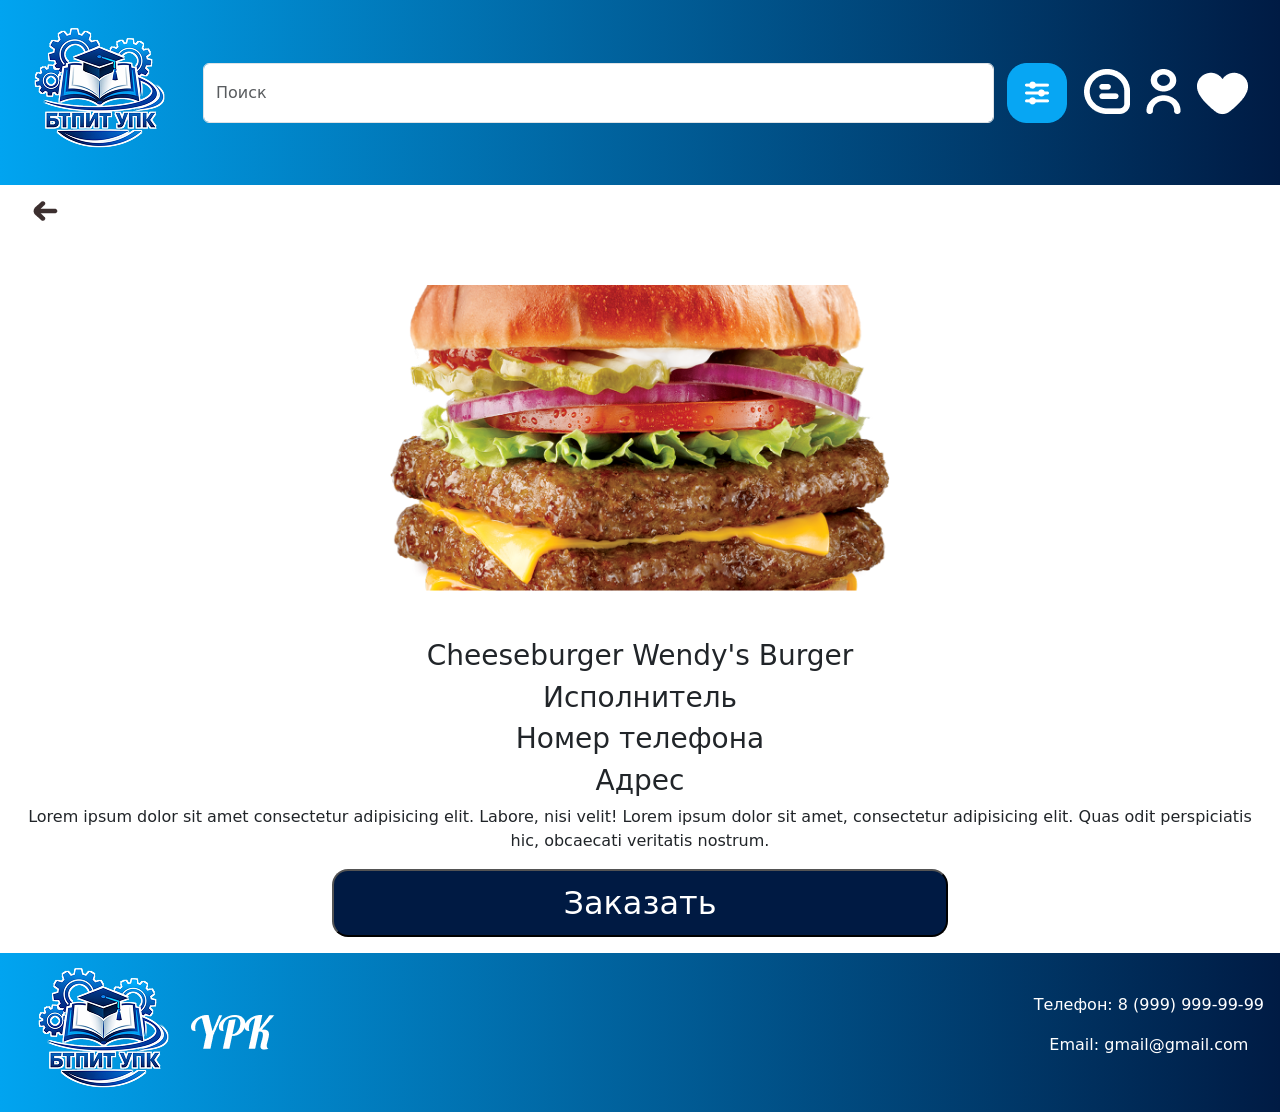
<file: info.html>
<!DOCTYPE html>
<html lang="ru">
<head>
    <meta charset="UTF-8">
    <meta name="viewport" content="width=device-width, initial-scale=1.0">
    <title>ГБПОУ ВО БТПИТ УПК</title>
    <link rel="stylesheet" href="css/style.css">
    <link rel="stylesheet" href="css/bootstrap.css">
</head>
<body>

    <!-- ======================= ШАПКА САЙТА ======================= -->
    <section class="myColorHeader">
        <nav class="navbar navbar-expand-lg d-flex justify-content-between align-items-center">
            <div class="container-fluid">
                <!-- Логотип -->
                <a class="navbar-brand" href="index.html">
                    <img src="img/logo.png" alt="Логотип" class="myImg">
                </a>

                <!-- Блок поиска и иконок -->
                <div class="mySearh d-flex align-items-center justify-content-around" style="flex-grow: 1;">
                    <!-- Поле поиска -->
                    <input class="form-control" type="search" placeholder="Поиск" aria-label="Поиск" style="height: 60px;">

                    <!-- Иконки и выпадающий список -->
                    <div class="d-flex justify-content-end align-items-center">
                        <!-- Выпадающий список -->
                        <div class="dropdown">
                            <button class="btn dropdown-toggle" type="button" id="dropdownMenuButton1" data-bs-toggle="dropdown" aria-expanded="false">
                                <img src="img/Group 2.png" alt="Иконка группы">
                            </button>
                            <ul class="dropdown-menu" aria-labelledby="dropdownMenuButton1">
                                <li><a class="dropdown-item" href="#">Action</a></li>
                                <li><a class="dropdown-item" href="#">Another action</a></li>
                                <li><a class="dropdown-item" href="#">Something else here</a></li>
                            </ul>
                        </div>

                        <!-- Основные иконки -->
                        <div class="myIcons">
                            <div class="d-flex me-3 myStyleTextLogo header-icons">
                                <div class="mx-1 text-center">
                                    <a href="#">
                                        <img src="img/comment.png" alt="Иконка комментария">
                                    </a>
                                </div>
                                <div class="mx-1 text-center">
                                    <a href="Login.html">
                                        <img src="img/user.png" alt="Иконка пользователя">
                                    </a>
                                </div>
                                <div class="mx-1 text-center">
                                    <a href="#">
                                        <img src="img/heart.png" alt="Иконка сердца">
                                    </a>
                                </div>
                            </div>
                        </div>
                    </div>
                </div>
            </div>
        </nav>
    </section>

    <!-- ======================= КАРТОЧКА ТОВАРА / ПОДРОБНЕЕ ======================= -->
    <section class="mx-4 myInfoCard catalog content">
        <div>
            <!-- Кнопка назад -->
            <a href="index.html">
                <img src="img/arrow-left.png" alt="Назад" class="my-2 myImgArrow">
            </a>

            <div class="mb-3">
                <div class="card-body text-center">
                    <div class="m-5">
                        <img src="img/Group 19.png" class="card-img-top w-50" alt="Изображение товара">
                    </div>
                    <h3>Cheeseburger Wendy's Burger</h3>
                    <h3>Исполнитель</h3>
                    <h3>Номер телефона</h3>
                    <h3>Адрес</h3>
                    <p>
                        Lorem ipsum dolor sit amet consectetur adipisicing elit. Labore, nisi velit!
                        Lorem ipsum dolor sit amet, consectetur adipisicing elit. Quas odit perspiciatis hic, obcaecati veritatis nostrum.
                    </p>
                    <a href="Rate_shop.html">
                        <button class="w-50 myButton rounded-4 myBlue text-white p-2">Заказать</button>
                    </a>
                </div>
            </div>
        </div>
    </section>

    <!-- ======================= ПОДВАЛ САЙТА ======================= -->
    <footer class="px-3">
        <section class="d-flex justify-content-between catalog">
            <div class="d-flex">
                <img src="img/logo.png" alt="Логотип">
                <div class="align-self-center">
                    <img src="img/YPK.png" alt="YPK">
                </div>
            </div>
            <div class="align-self-center text-center text-white">
                <p>Телефон: 8 (999) 999-99-99</p>
                <p>Email: gmail@gmail.com</p>
            </div>
        </section>
    </footer>

    <!-- ======================= НИЖНЯЯ НАВИГАЦИЯ (МОБИЛЬНАЯ ВЕРСИЯ) ======================= -->
    <div class="mobile-bottom-nav">
        <div class="nav-icon text-center">
            <a href="#">
                <img src="img/comment.png" alt="Комментарии">
                <div>
                    <span class="text-decoration-none text-white">Отзывы</span>
                </div>
            </a>
        </div>
        <div class="nav-icon text-center">
            <a href="Login.html">
                <img src="img/user.png" alt="Профиль">
                <div>
                    <span class="text-decoration-none text-white">Профиль</span>
                </div>
            </a>
        </div>
        <div class="nav-icon text-center">
            <a href="#">
                <img src="img/heart.png" alt="Избранное">
                <div>
                    <span class="text-decoration-none text-white">Избранное</span>
                </div>
            </a>
        </div>
    </div>

    <!-- Подключение скриптов Bootstrap -->
    <script src="bootstrap/bootstrap.bundle.js"></script>
    <!-- Обратите внимание: папка названа "boosstrap" (опечатка), если нужно, исправьте на "bootstrap" -->
</body>
</html>
</file>
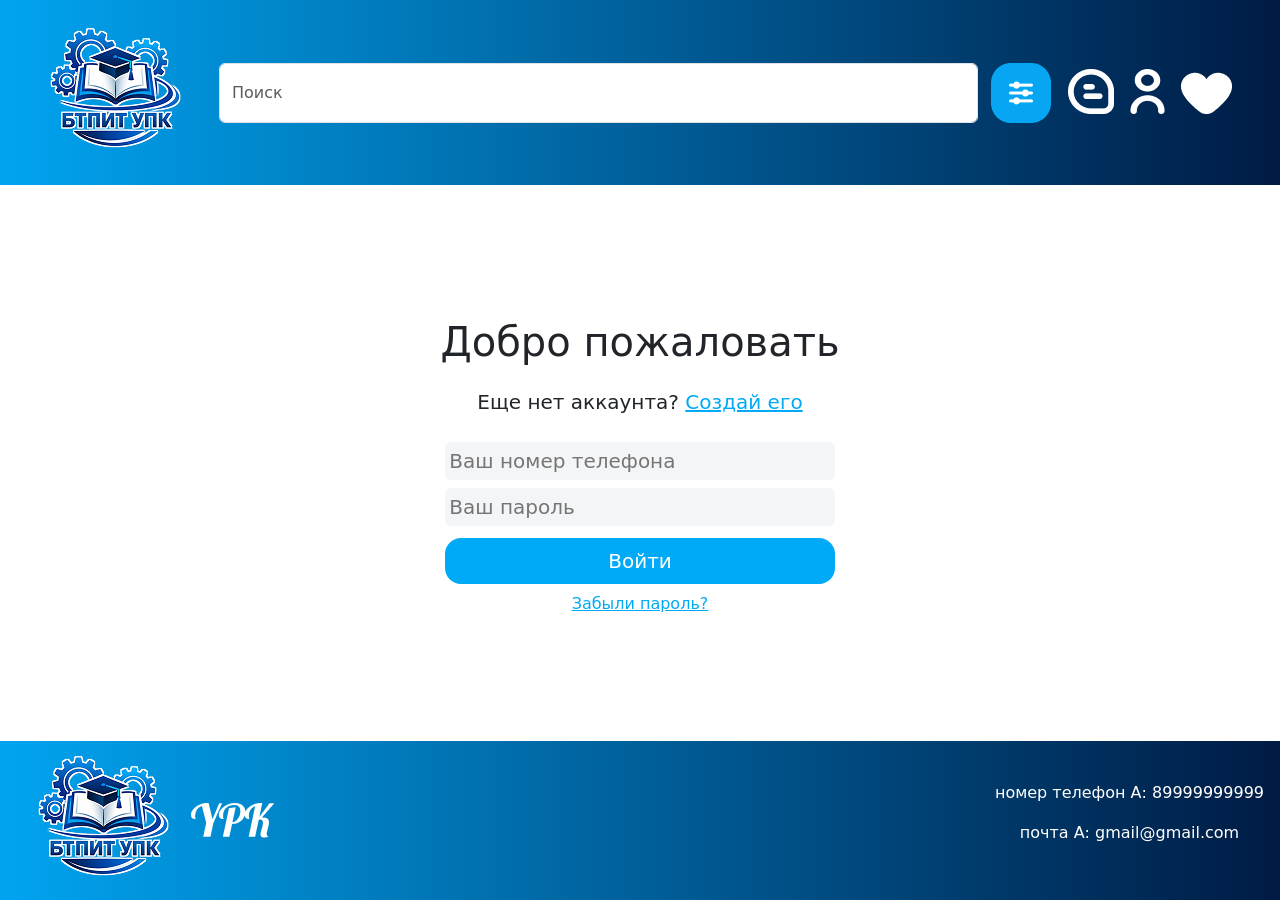
<file: Login.html>
<!DOCTYPE html>
<html lang="ru">
<head>
    <meta charset="UTF-8">
    <meta name="viewport" content="width=device-width, initial-scale=1.0">
    <title>ГБПОУ ВО БТПИТ УПК</title>
     <link rel="stylesheet" href="css/style.css">
    <link rel="stylesheet" href="css/bootstrap.css">
   
</head>
<body>
     <!-- шапка -->
  <section class="myColorHeader px-3">
    <nav class="navbar navbar-expand-lg d-flex justify-content-between align-items-center">
        <div class="container-fluid ">
            <!-- логотип упк -->
            <a class="navbar-brand " href="index.html">
                <img src="img/logo.png" alt="Логотип" class="myImg">
            </a>
            
            <!-- поиск -->
            <div class="mySearh d-flex align-items-center justify-content-around" style="flex-grow: 1;">
                <input class="form-control " type="search" placeholder="Поиск" aria-label="Поиск" style="height: 60px;">
                <div class="d-flex justify-content-end align-items-center">
                    <div class="">
                        <!-- выпадающий список -->
                        <div class="dropdown">
                            <button class="btn dropdown-toggle" type="button" id="dropdownMenuButton1" data-bs-toggle="dropdown" aria-expanded="false">
                                <img src="img/Group 2.png" alt="Иконка группы">
                            </button>
                            <ul class="dropdown-menu" aria-labelledby="dropdownMenuButton1">
                                <li><a class="dropdown-item" href="#">Action</a></li>
                                <li><a class="dropdown-item" href="#">Another action</a></li>
                                <li><a class="dropdown-item" href="#">Something else here</a></li>
                            </ul>
                        </div>
                    </div>
                    <!-- иконки-->
                     <div class="myIcons">
                    <div class="d-flex me-3 myStyleTextLogo header-icons ">
                        <div class="mx-1 text-center">
                            <a href="#">
                                <img src="img/comment.png" alt="Иконка комментария">
                            </a>
                        </div>
                        <div class="mx-1 text-center">
                            <a href="Login.html">
                                <img src="img/user.png" alt="Иконка пользователя">
                            </a>
                        </div>
                        <div class="mx-1 text-center">
                            <a href="#">
                                <img src="img/heart.png" alt="Иконка сердца">
                            </a>
                        </div>
                    </div></div>
                </div>
            </div>
        </div>
    </nav>
</section>
    

  <!-- форма авторизации -->
   <section class="d-flex justify-content-center registration content">
    <div class="text-center my-5 ">
    <h1 class="my-2">Добро пожаловать</h1>
    <h5 class="my-4">Еще нет аккаунта? <a href="Register.html" class="myA">Создай его</a></h5>
    <input type="tel" placeholder="Ваш номер телефона" pattern="\+7\s?\(?[0-9]{3}\)?\s?[0-9]{3}-?[0-9]{2}-?[0-9]{2}"
    class="w-75 border-0 myGrey rounded my-1 p-1 mySize20" required >
    <input type="password" placeholder="Ваш пароль" class="w-75 border-0 myGrey  rounded my-1 p-1 mySize20">
    <div>
        <button href="" class=" w-75 rounded-4 mySize20 myLightBlue text-white p-2 border-0 m-2">Войти</button>
    </div>
    <a href="NumberLogin.html" class="myA">Забыли пароль?</a>
   </section>
</div>

<!-- подвал -->
    <footer class="px-3">
        <section class="d-flex justify-content-between catalog ">
            <div class="d-flex">
                <img src="img/logo.png" alt="" >
                <div class="align-self-center">
                    <img src="img/YPK.png" alt="">  
                </div>
            </div>
            <div class="align-self-center text-center text-white">
                <p>номер телефон А: 89999999999</p>
                <p>почта А: gmail@gmail.com</p>
            </div>
        </section>
    </footer>

<!-- ========= НИЖНЯЯ НАВИГАЦИЯ ДЛЯ МОБИЛЬНЫХ ========= -->
    <!-- Этот блок будет виден только на телефонах и находится внизу -->
    <div class="mobile-bottom-nav ">
        <div class="nav-icon text-center">
            <a href="#">
                <img src="img/comment.png" alt="Комментарии">
                <div>
                    <span class="text-decoration-none text-white">Отзывы</span>
                </div>
                
            </a>
        </div>
        <div class="nav-icon text-center">
            <a href="Login.html">
                <img src="img/user.png" alt="Профиль">
                <div>
                    <span class="text-decoration-none text-white">Профиль</span>
                </div>
                
            </a>
        </div>
        <div class="nav-icon text-center">
            <a href="#">
                <img src="img/heart.png" alt="Избранное">
                <div>
                    <span class="text-decoration-none text-white">Избранное</span>
                </div>
                
            </a>
        </div>
    </div>
    <!-- ================================================== -->

    <script src="bootstrap/bootstrap.bundle.js"></script>
</body>
</html>
</file>
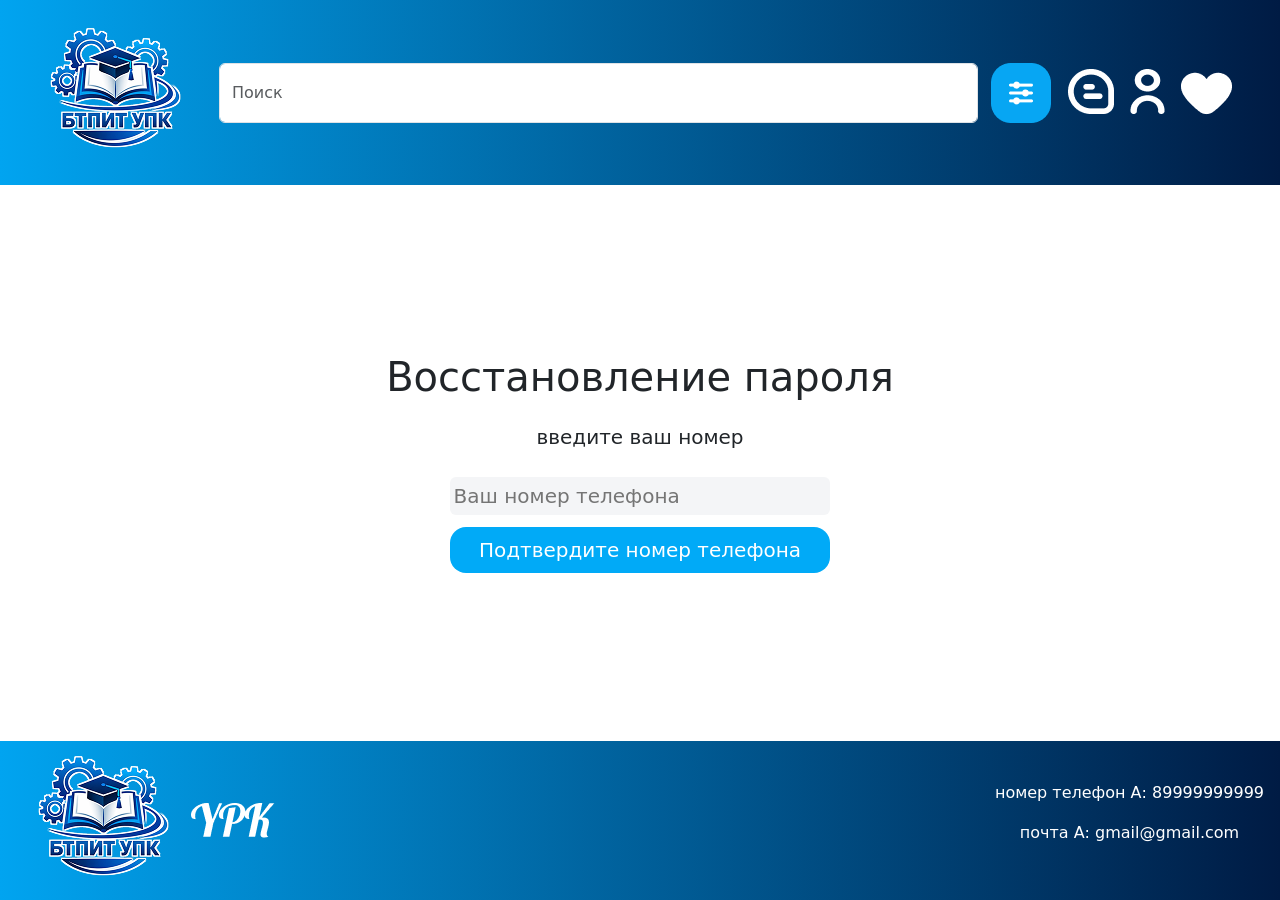
<file: NumberLogin.html>
<!DOCTYPE html>
<html lang="ru">
<head>
    <meta charset="UTF-8">
    <meta name="viewport" content="width=device-width, initial-scale=1.0">
    <title>ГБПОУ ВО БТПИТ УПК</title>
     <link rel="stylesheet" href="css/style.css">
    <link rel="stylesheet" href="css/bootstrap.css">
   
</head>
<body>
     <!-- шапка -->
  <section class="myColorHeader px-3">
    <nav class="navbar navbar-expand-lg d-flex justify-content-between align-items-center">
        <div class="container-fluid ">
            <!-- логотип упк -->
            <a class="navbar-brand " href="index.html">
                <img src="img/logo.png" alt="Логотип" class="myImg">
            </a>
            
            <!-- поиск -->
            <div class="mySearh d-flex align-items-center justify-content-around" style="flex-grow: 1;">
                <input class="form-control " type="search" placeholder="Поиск" aria-label="Поиск" style="height: 60px;">
                <div class="d-flex justify-content-end align-items-center">
                    <div class="">
                        <!-- выпадающий список -->
                        <div class="dropdown">
                            <button class="btn dropdown-toggle" type="button" id="dropdownMenuButton1" data-bs-toggle="dropdown" aria-expanded="false">
                                <img src="img/Group 2.png" alt="Иконка группы">
                            </button>
                            <ul class="dropdown-menu" aria-labelledby="dropdownMenuButton1">
                                <li><a class="dropdown-item" href="#">Action</a></li>
                                <li><a class="dropdown-item" href="#">Another action</a></li>
                                <li><a class="dropdown-item" href="#">Something else here</a></li>
                            </ul>
                        </div>
                    </div>
                    <!-- иконки-->
                     <div class="myIcons">
                    <div class="d-flex me-3 myStyleTextLogo header-icons ">
                        <div class="mx-1 text-center">
                            <a href="#">
                                <img src="img/comment.png" alt="Иконка комментария">
                            </a>
                        </div>
                        <div class="mx-1 text-center">
                            <a href="Login.html">
                                <img src="img/user.png" alt="Иконка пользователя">
                            </a>
                        </div>
                        <div class="mx-1 text-center">
                            <a href="#">
                                <img src="img/heart.png" alt="Иконка сердца">
                            </a>
                        </div>
                    </div></div>
                </div>
            </div>
        </div>
    </nav>
</section>
    
  <!-- форма востановления пароля -->
   <section class="d-flex justify-content-center registration content">
   <div class="text-center my-5 ">
    <h1 class="my-2">Восстановление пароля</h1>
    <h5 class="my-4">введите ваш номер</h5>
    <input type="tel" placeholder="Ваш номер телефона" pattern="\+7\s?\(?[0-9]{3}\)?\s?[0-9]{3}-?[0-9]{2}-?[0-9]{2}"
    class="w-75 border-0 myGrey rounded my-1 p-1 mySize20" required >
    <div>
        <a href="VerifyPhoneNumber.html"><button class=" w-75 rounded-4 mySize20 myLightBlue text-white p-2 border-0 m-2">Подтвердите номер телефона</button></a>
    </div>
   </section> 
</div>
   
<!-- подвал -->
    <footer class="px-3">
        <section class="d-flex justify-content-between catalog ">
            <div class="d-flex">
                <img src="img/logo.png" alt="" >
                <div class="align-self-center">
                    <img src="img/YPK.png" alt="">  
                </div>
            </div>
            <div class="align-self-center text-center text-white">
                <p>номер телефон А: 89999999999</p>
                <p>почта А: gmail@gmail.com</p>
            </div>
        </section>
    </footer>

<!-- ========= НИЖНЯЯ НАВИГАЦИЯ ДЛЯ МОБИЛЬНЫХ ========= -->
    <!-- Этот блок будет виден только на телефонах и находится внизу -->
    <div class="mobile-bottom-nav ">
        <div class="nav-icon text-center">
            <a href="#">
                <img src="img/comment.png" alt="Комментарии">
                <div>
                    <span class="text-decoration-none text-white">Отзывы</span>
                </div>
                
            </a>
        </div>
        <div class="nav-icon text-center">
            <a href="Login.html">
                <img src="img/user.png" alt="Профиль">
                <div>
                    <span class="text-decoration-none text-white">Профиль</span>
                </div>
                
            </a>
        </div>
        <div class="nav-icon text-center">
            <a href="#">
                <img src="img/heart.png" alt="Избранное">
                <div>
                    <span class="text-decoration-none text-white">Избранное</span>
                </div>
                
            </a>
        </div>
    </div>
    <!-- ================================================== -->

    <script src="bootstrap/bootstrap.bundle.js"></script>
</body>
</html>
</file>
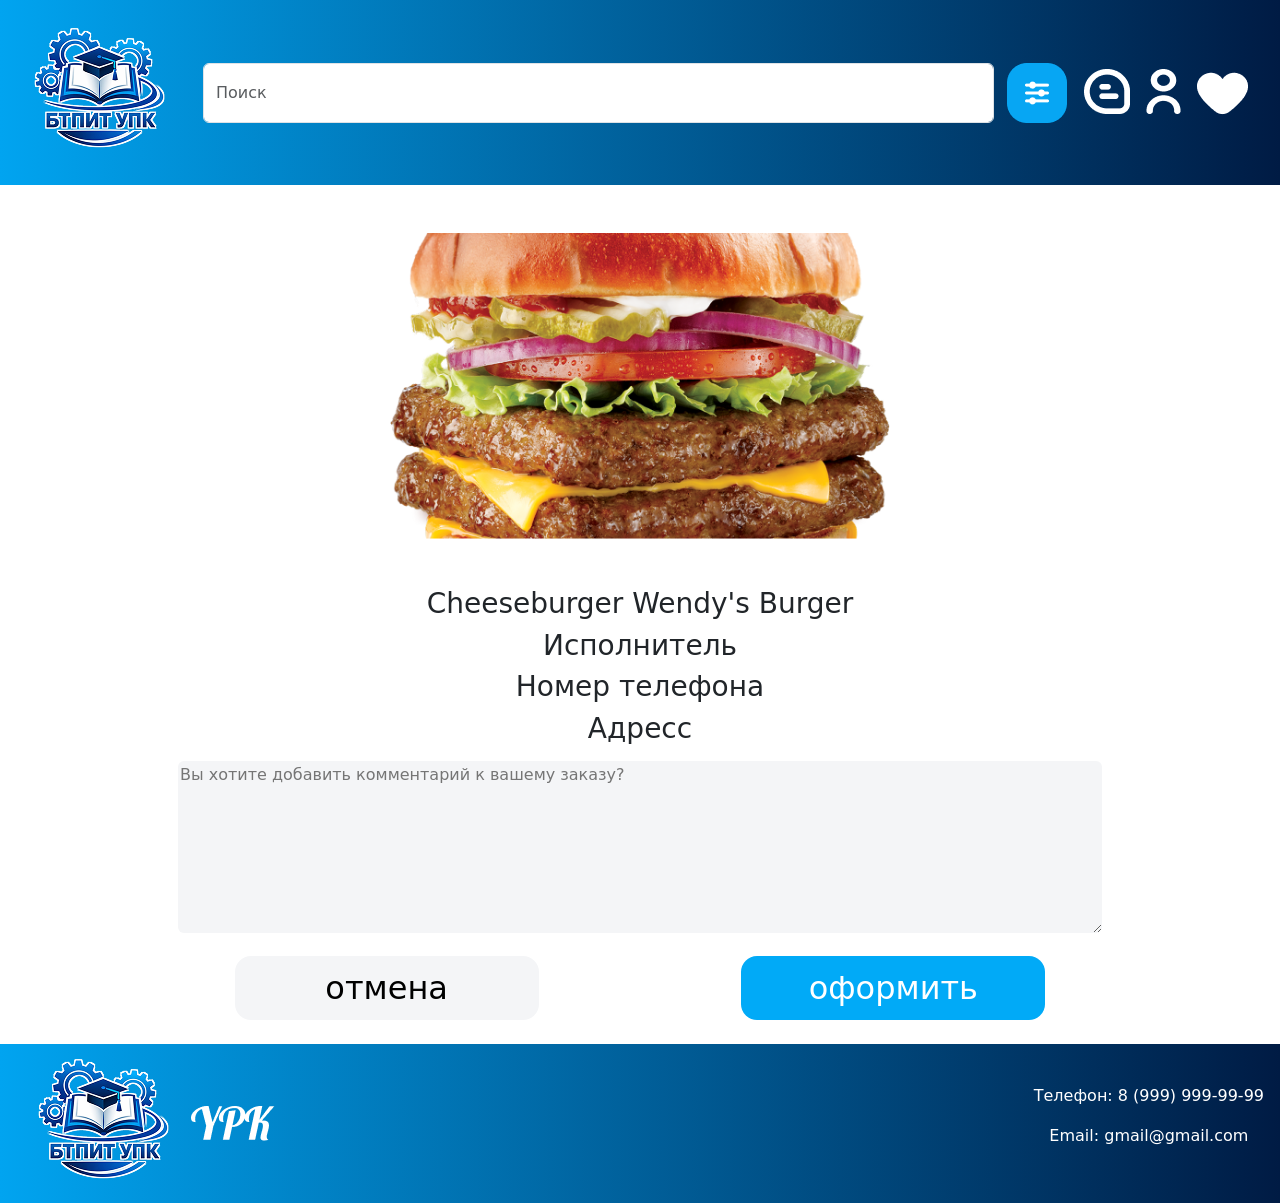
<file: Rate_shop.html>
<!DOCTYPE html>
<html lang="ru">
<head>
    <meta charset="UTF-8">
    <meta name="viewport" content="width=device-width, initial-scale=1.0">
    <title>ГБПОУ ВО БТПИТ УПК</title>
     <link rel="stylesheet" href="css/style.css">
    <link rel="stylesheet" href="css/bootstrap.css">
   
</head>
<body>
    <!-- шапка -->
  <section class="myColorHeader ">
    <nav class="navbar navbar-expand-lg d-flex justify-content-between align-items-center">
        <div class="container-fluid ">
            <!-- логотип упк -->
            <a class="navbar-brand " href="index.html">
                <img src="img/logo.png" alt="Логотип" class="myImg">
            </a>
            
            <!-- поиск -->
            <div class="mySearh d-flex align-items-center justify-content-around" style="flex-grow: 1;">
                <input class="form-control " type="search" placeholder="Поиск" aria-label="Поиск" style="height: 60px;">
                <div class="d-flex justify-content-end align-items-center">
                    <div class="">
                        <!-- выпадающий список -->
                        <div class="dropdown">
                            <button class="btn dropdown-toggle" type="button" id="dropdownMenuButton1" data-bs-toggle="dropdown" aria-expanded="false">
                                <img src="img/Group 2.png" alt="Иконка группы">
                            </button>
                            <ul class="dropdown-menu" aria-labelledby="dropdownMenuButton1">
                                <li><a class="dropdown-item" href="#">Action</a></li>
                                <li><a class="dropdown-item" href="#">Another action</a></li>
                                <li><a class="dropdown-item" href="#">Something else here</a></li>
                            </ul>
                        </div>
                    </div>
                    <!-- иконки-->
                     <div class="myIcons">
                    <div class="d-flex me-3 myStyleTextLogo header-icons ">
                        <div class="mx-1 text-center">
                            <a href="#">
                                <img src="img/comment.png" alt="Иконка комментария">
                            </a>
                        </div>
                        <div class="mx-1 text-center">
                            <a href="Login.html">
                                <img src="img/user.png" alt="Иконка пользователя">
                            </a>
                        </div>
                        <div class="mx-1 text-center">
                            <a href="#">
                                <img src="img/heart.png" alt="Иконка сердца">
                            </a>
                        </div>
                    </div></div>
                </div>
            </div>
        </div>
    </nav>
</section>
    
  <!-- карточка оформления заказа -->
   <section class="mx-4 myInfoCard catalog content">
   <div class=" mb-3">
  <div class="card-body text-center">
     <div  class="m-5">
  <img src="img/Group 19.png" class="card-img-top w-50" alt="..." >
  </div>
    <h3>Cheeseburger Wendy's Burger</h3>
    <h3>Исполнитель</h3>
    <h3>Номер телефона</h3>
    <h3>Адресс</h3>
    <div>
        <textarea name="" id="" class="w-75 rounded-2 myGrey m-2 border-0" placeholder="Вы хотите добавить комментарий к вашему заказу?" rows="7" ></textarea>
    </div>
    <div class="d-flex m-2 justify-content-evenly">
        <button class="w-25 myButton rounded-4 myGrey text-black p-2 border-0">отмена</button>
        <button type="button" class="w-25 myButton rounded-4 myLightBlue text-white p-2 border-0" data-bs-toggle="modal" data-bs-target="#exampleModal">оформить</button>
    </div>
    
</div>

</div></section>
   <!-- ======================= ПОДВАЛ САЙТА ======================= -->
    <footer class="px-3">
        <section class="d-flex justify-content-between catalog">
            <div class="d-flex">
                <img src="img/logo.png" alt="Логотип">
                <div class="align-self-center">
                    <img src="img/YPK.png" alt="YPK">
                </div>
            </div>
            <div class="align-self-center text-center text-white">
                <p>Телефон: 8 (999) 999-99-99</p>
                <p>Email: gmail@gmail.com</p>
            </div>
        </section>
    </footer>

    <!-- ======================= НИЖНЯЯ НАВИГАЦИЯ (МОБИЛЬНАЯ ВЕРСИЯ) ======================= -->
    <div class="mobile-bottom-nav">
        <div class="nav-icon text-center">
            <a href="#">
                <img src="img/comment.png" alt="Комментарии">
                <div>
                    <span class="text-decoration-none text-white">Отзывы</span>
                </div>
            </a>
        </div>
        <div class="nav-icon text-center">
            <a href="Login.html">
                <img src="img/user.png" alt="Профиль">
                <div>
                    <span class="text-decoration-none text-white">Профиль</span>
                </div>
            </a>
        </div>
        <div class="nav-icon text-center">
            <a href="#">
                <img src="img/heart.png" alt="Избранное">
                <div>
                    <span class="text-decoration-none text-white">Избранное</span>
                </div>
            </a>
        </div>
    </div>
    <!-- Modal -->
<div class="modal fade" id="exampleModal" tabindex="-1" aria-labelledby="exampleModalLabel" aria-hidden="true">
  <div class="modal-dialog">
    <div class="modal-content ">
      <div class="modal-header d-flex justify-content-center mySearh">
            <img src="img/checkMark.png" alt="">
      </div>
      <div class="modal-body text-center catalog">
        <h1 class="myA">Успешно</h1>
        <p class="px-5 opacity-75">В ближайшее время вам позвонят для подтверждения заказа</p>
      </div>
      <div class="modal-footer d-flex justify-content-center mySearh">
        <a href="index.html"><button type="button" class="btn btn-primary myButton rounded-4 myLightBlue text-white p-2 border-0">Вернуться</button></a>
      </div>
    </div>
  </div>
</div>
    <!-- Подключение скриптов Bootstrap -->
    <script src="bootstrap/bootstrap.bundle.js"></script>
    
</body>
</html>
</file>
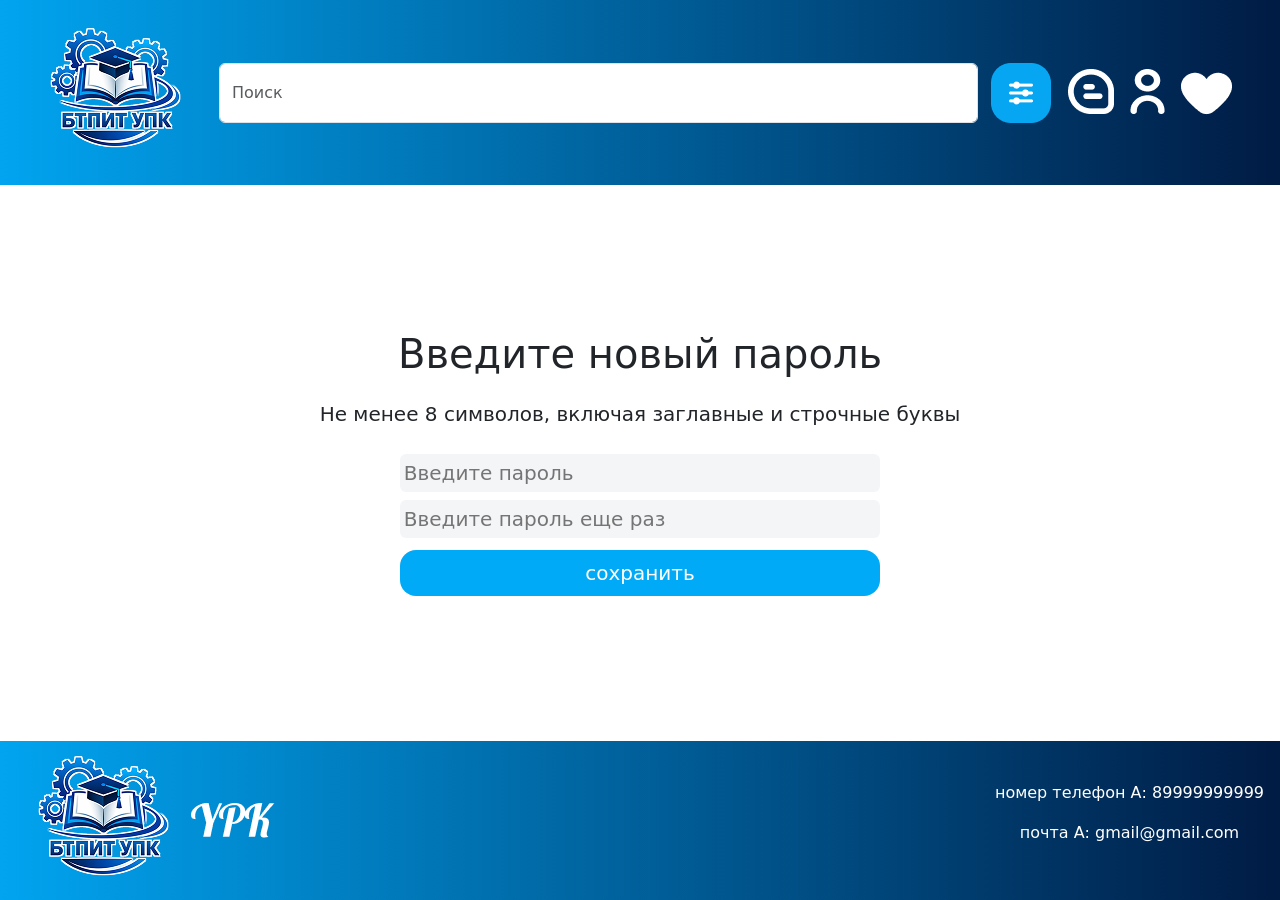
<file: ResetYourPassword.html>
<!DOCTYPE html>
<html lang="ru">
<head>
    <meta charset="UTF-8">
    <meta name="viewport" content="width=device-width, initial-scale=1.0">
    <title>ГБПОУ ВО БТПИТ УПК</title>
     <link rel="stylesheet" href="css/style.css">
    <link rel="stylesheet" href="css/bootstrap.css">
   
</head>
<body>
     <!-- шапка -->
  <section class="myColorHeader px-3">
    <nav class="navbar navbar-expand-lg d-flex justify-content-between align-items-center">
        <div class="container-fluid ">
            <!-- логотип упк -->
            <a class="navbar-brand " href="index.html">
                <img src="img/logo.png" alt="Логотип" class="myImg">
            </a>
            
            <!-- поиск -->
            <div class="mySearh d-flex align-items-center justify-content-around" style="flex-grow: 1;">
                <input class="form-control " type="search" placeholder="Поиск" aria-label="Поиск" style="height: 60px;">
                <div class="d-flex justify-content-end align-items-center">
                    <div class="">
                        <!-- выпадающий список -->
                        <div class="dropdown">
                            <button class="btn dropdown-toggle" type="button" id="dropdownMenuButton1" data-bs-toggle="dropdown" aria-expanded="false">
                                <img src="img/Group 2.png" alt="Иконка группы">
                            </button>
                            <ul class="dropdown-menu" aria-labelledby="dropdownMenuButton1">
                                <li><a class="dropdown-item" href="#">Action</a></li>
                                <li><a class="dropdown-item" href="#">Another action</a></li>
                                <li><a class="dropdown-item" href="#">Something else here</a></li>
                            </ul>
                        </div>
                    </div>
                    <!-- иконки-->
                     <div class="myIcons">
                    <div class="d-flex me-3 myStyleTextLogo header-icons ">
                        <div class="mx-1 text-center">
                            <a href="#">
                                <img src="img/comment.png" alt="Иконка комментария">
                            </a>
                        </div>
                        <div class="mx-1 text-center">
                            <a href="Login.html">
                                <img src="img/user.png" alt="Иконка пользователя">
                            </a>
                        </div>
                        <div class="mx-1 text-center">
                            <a href="#">
                                <img src="img/heart.png" alt="Иконка сердца">
                            </a>
                        </div>
                    </div></div>
                </div>
            </div>
        </div>
    </nav>
</section>
  <!-- форма авторизации -->
   <section class="d-flex justify-content-center catalog content">
    <div class="text-center my-5 ">
    <h1 class="my-2">Введите новый пароль</h1>
    <h5 class="my-4">Не менее 8 символов, включая заглавные и строчные буквы</h5>
    <input type="password" placeholder="Введите пароль" class="w-75 border-0 myGrey rounded my-1 p-1 mySize20">
    <input type="password" placeholder="Введите пароль еще раз" class="w-75 border-0 myGrey  rounded my-1 p-1 mySize20">
    <div>
        <a href="Login.html"><button class=" w-75 rounded-4 mySize20 myLightBlue text-white p-2 border-0 m-2">сохранить</button></a>
    </div>
   </section>
</div>
<!-- подвал -->
    <footer class="px-3">
        <section class="d-flex justify-content-between catalog ">
            <div class="d-flex">
                <img src="img/logo.png" alt="" >
                <div class="align-self-center">
                    <img src="img/YPK.png" alt="">  
                </div>
            </div>
            <div class="align-self-center text-center text-white">
                <p>номер телефон А: 89999999999</p>
                <p>почта А: gmail@gmail.com</p>
            </div>
        </section>
    </footer>

<!-- ========= НИЖНЯЯ НАВИГАЦИЯ ДЛЯ МОБИЛЬНЫХ ========= -->
    <!-- Этот блок будет виден только на телефонах и находится внизу -->
    <div class="mobile-bottom-nav ">
        <div class="nav-icon text-center">
            <a href="#">
                <img src="img/comment.png" alt="Комментарии">
                <div>
                    <span class="text-decoration-none text-white">Отзывы</span>
                </div>
                
            </a>
        </div>
        <div class="nav-icon text-center">
            <a href="Login.html">
                <img src="img/user.png" alt="Профиль">
                <div>
                    <span class="text-decoration-none text-white">Профиль</span>
                </div>
                
            </a>
        </div>
        <div class="nav-icon text-center">
            <a href="#">
                <img src="img/heart.png" alt="Избранное">
                <div>
                    <span class="text-decoration-none text-white">Избранное</span>
                </div>
                
            </a>
        </div>
    </div>
    <!-- ================================================== -->

    <script src="bootstrap/bootstrap.bundle.js"></script>
</body>
</html>
</file>
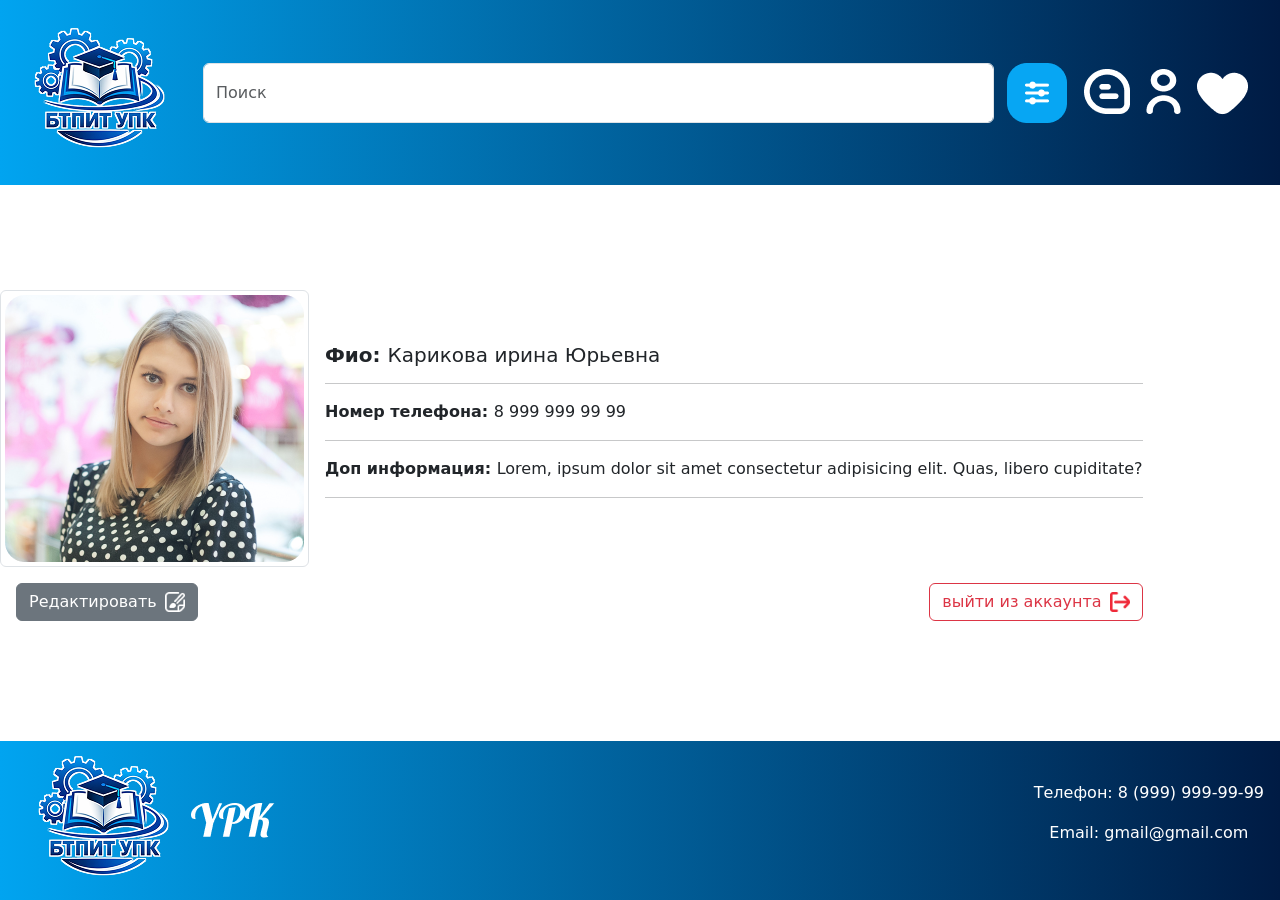
<file: userProfile.html>
<!DOCTYPE html>
<html lang="ru">
<head>
    <meta charset="UTF-8">
    <meta name="viewport" content="width=device-width, initial-scale=1.0">
    <title>ГБПОУ ВО БТПИТ УПК</title>
    <link rel="stylesheet" href="css/style.css">
    <link rel="stylesheet" href="css/bootstrap.css">
</head>
<body>

    <!-- ======================= ШАПКА САЙТА ======================= -->
    <section class="myColorHeader">
        <nav class="navbar navbar-expand-lg d-flex justify-content-between align-items-center">
            <div class="container-fluid">
                <!-- Логотип -->
                <a class="navbar-brand" href="index.html">
                    <img src="img/logo.png" alt="Логотип" class="myImg">
                </a>

                <!-- Блок поиска и иконок -->
                <div class="mySearh d-flex align-items-center justify-content-around" style="flex-grow: 1;">
                    <!-- Поле поиска -->
                    <input class="form-control" type="search" placeholder="Поиск" aria-label="Поиск" style="height: 60px;">

                    <!-- Иконки и выпадающий список -->
                    <div class="d-flex justify-content-end align-items-center">
                        <!-- Выпадающий список -->
                        <div class="dropdown">
                            <button class="btn dropdown-toggle" type="button" id="dropdownMenuButton1" data-bs-toggle="dropdown" aria-expanded="false">
                                <img src="img/Group 2.png" alt="Иконка группы">
                            </button>
                            <ul class="dropdown-menu" aria-labelledby="dropdownMenuButton1">
                                <li><a class="dropdown-item" href="#">Action</a></li>
                                <li><a class="dropdown-item" href="#">Another action</a></li>
                                <li><a class="dropdown-item" href="#">Something else here</a></li>
                            </ul>
                        </div>

                        <!-- Основные иконки -->
                        <div class="myIcons">
                            <div class="d-flex me-3 myStyleTextLogo header-icons">
                                <div class="mx-1 text-center">
                                    <a href="#">
                                        <img src="img/comment.png" alt="Иконка комментария">
                                    </a>
                                </div>
                                <div class="mx-1 text-center">
                                    <a href="Login.html">
                                        <img src="img/user.png" alt="Иконка пользователя">
                                    </a>
                                </div>
                                <div class="mx-1 text-center">
                                    <a href="#">
                                        <img src="img/heart.png" alt="Иконка сердца">
                                    </a>
                                </div>
                            </div>
                        </div>
                    </div>
                </div>
            </div>
        </nav>
    </section>

    <!-- ======================= Личный кабинет ======================= -->
    <section class="catalog content profile">
        <!-- профиль -->
        <div>
            <div class="d-flex align-items-center">
                <img src="img/fotoUser.png" class="img-thumbnail avatar" alt="...">
                <div class="mx-3">
                  <h5><b>Фио: </b>Карикова ирина Юрьевна</h5><hr>
                  <p><b>Номер телефона: </b>8 999 999 99 99</p><hr>
                  <p><b>Доп информация: </b>Lorem, ipsum dolor sit amet consectetur adipisicing elit. Quas, libero cupiditate?</p><hr>
                </div>
            </div>
            <div class="d-flex justify-content-between m-3">
                <div>
                    <button type="button" class="edit btn btn-secondary d-flex justify-content-evenly align-items-center gap-2">
                    <span>Редактировать</span>
                    <img src="img/edit.png" alt="" style="height: 1.25rem;">
                </button>
                </div>
                <div >
                    <button type="button" class="sign-out d-flex btn btn-outline-danger justify-content-evenly align-items-center gap-2">
                        <span>выйти из аккаунта</span>
                        <img src="img/sign-out.png" alt="" style="height: 1.25rem;">
                    </button>
                </div>
            </div>


        </div>

    </section>

    <!-- ======================= ПОДВАЛ САЙТА ======================= -->
    <footer class="px-3">
        <section class="d-flex justify-content-between catalog">
            <div class="d-flex">
                <img src="img/logo.png" alt="Логотип">
                <div class="align-self-center">
                    <img src="img/YPK.png" alt="YPK">
                </div>
            </div>
            <div class="align-self-center text-center text-white">
                <p>Телефон: 8 (999) 999-99-99</p>
                <p>Email: gmail@gmail.com</p>
            </div>
        </section>
    </footer>

    <!-- ======================= НИЖНЯЯ НАВИГАЦИЯ (МОБИЛЬНАЯ ВЕРСИЯ) ======================= -->
    <div class="mobile-bottom-nav">
        <div class="nav-icon text-center">
            <a href="#">
                <img src="img/comment.png" alt="Комментарии">
                <div>
                    <span class="text-decoration-none text-white">Отзывы</span>
                </div>
            </a>
        </div>
        <div class="nav-icon text-center">
            <a href="Login.html">
                <img src="img/user.png" alt="Профиль">
                <div>
                    <span class="text-decoration-none text-white">Профиль</span>
                </div>
            </a>
        </div>
        <div class="nav-icon text-center">
            <a href="#">
                <img src="img/heart.png" alt="Избранное">
                <div>
                    <span class="text-decoration-none text-white">Избранное</span>
                </div>
            </a>
        </div>
    </div>

    <!-- Подключение скриптов Bootstrap -->
    <script src="bootstrap/bootstrap.bundle.js"></script>
    <!-- Обратите внимание: папка названа "boosstrap" (опечатка), если нужно, исправьте на "bootstrap" -->
</body>
</html>
</file>
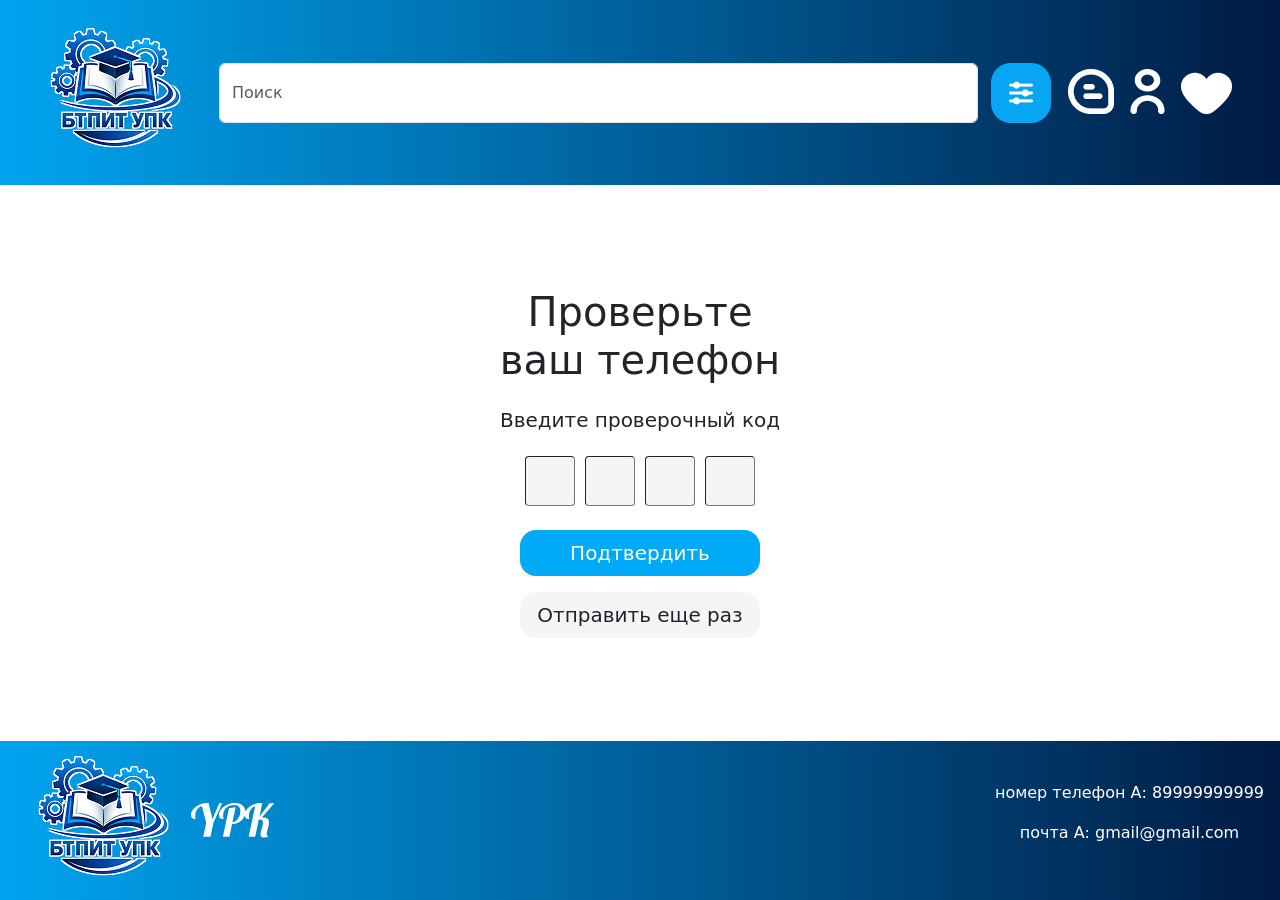
<file: VerifyPhoneNumber.html>
<!DOCTYPE html>
<html lang="ru">
<head>
    <meta charset="UTF-8">
    <meta name="viewport" content="width=device-width, initial-scale=1.0">
    <title>ГБПОУ ВО БТПИТ УПК</title>
     <link rel="stylesheet" href="css/style.css">
    <link rel="stylesheet" href="css/bootstrap.css">
   
</head>
<body>
     <!-- шапка -->
  <section class="myColorHeader px-3">
    <nav class="navbar navbar-expand-lg d-flex justify-content-between align-items-center">
        <div class="container-fluid ">
            <!-- логотип упк -->
            <a class="navbar-brand " href="index.html">
                <img src="img/logo.png" alt="Логотип" class="myImg">
            </a>
            
            <!-- поиск -->
            <div class="mySearh d-flex align-items-center justify-content-around" style="flex-grow: 1;">
                <input class="form-control " type="search" placeholder="Поиск" aria-label="Поиск" style="height: 60px;">
                <div class="d-flex justify-content-end align-items-center">
                    <div class="">
                        <!-- выпадающий список -->
                        <div class="dropdown">
                            <button class="btn dropdown-toggle" type="button" id="dropdownMenuButton1" data-bs-toggle="dropdown" aria-expanded="false">
                                <img src="img/Group 2.png" alt="Иконка группы">
                            </button>
                            <ul class="dropdown-menu" aria-labelledby="dropdownMenuButton1">
                                <li><a class="dropdown-item" href="#">Action</a></li>
                                <li><a class="dropdown-item" href="#">Another action</a></li>
                                <li><a class="dropdown-item" href="#">Something else here</a></li>
                            </ul>
                        </div>
                    </div>
                    <!-- иконки-->
                     <div class="myIcons">
                    <div class="d-flex me-3 myStyleTextLogo header-icons ">
                        <div class="mx-1 text-center">
                            <a href="#">
                                <img src="img/comment.png" alt="Иконка комментария">
                            </a>
                        </div>
                        <div class="mx-1 text-center">
                            <a href="Login.html">
                                <img src="img/user.png" alt="Иконка пользователя">
                            </a>
                        </div>
                        <div class="mx-1 text-center">
                            <a href="#">
                                <img src="img/heart.png" alt="Иконка сердца">
                            </a>
                        </div>
                    </div></div>
                </div>
            </div>
        </div>
    </nav>
</section>
  <!-- форма  проверочный код -->
   <section class="d-flex justify-content-center catalog content">
    <div class="text-center my-5 w-25 ">
    <h1 class="my-2">Проверьте ваш телефон</h1>
    <h5 class="my-4">Введите проверочный код</h5>
    <div class="code-inputs d-flex justify-content-center my-3 Verify">
    <input type="text" class="text-center rounded-1 mySize20 border-1 myGrey" maxlength="1" />
    <input type="text" class="text-center rounded-1 mySize20 border-1 myGrey" maxlength="1"  />
    <input type="text" class="text-center rounded-1 mySize20 border-1 myGrey" maxlength="1"  />
    <input type="text" class="text-center rounded-1 mySize20 border-1 myGrey" maxlength="1"  />
    </div>
    <div>
        <a href="ResetYourPassword.html"><button href="" class=" w-75 rounded-4 mySize20 myLightBlue text-white p-2 border-0 m-2">Подтвердить</button></a>
        <button href="" class=" w-75 rounded-4 mySize20 myGrey text-dark p-2 border-0 m-2">Отправить еще раз</button>
    </div>
   </section> 
</div>
<!-- подвал -->
    <footer class="px-3">
        <section class="d-flex justify-content-between catalog ">
            <div class="d-flex">
                <img src="img/logo.png" alt="" >
                <div class="align-self-center">
                    <img src="img/YPK.png" alt="">  
                </div>
            </div>
            <div class="align-self-center text-center text-white">
                <p>номер телефон А: 89999999999</p>
                <p>почта А: gmail@gmail.com</p>
            </div>
        </section>
    </footer>

<!-- ========= НИЖНЯЯ НАВИГАЦИЯ ДЛЯ МОБИЛЬНЫХ ========= -->
    <!-- Этот блок будет виден только на телефонах и находится внизу -->
    <div class="mobile-bottom-nav ">
        <div class="nav-icon text-center">
            <a href="#">
                <img src="img/comment.png" alt="Комментарии">
                <div>
                    <span class="text-decoration-none text-white">Отзывы</span>
                </div>
                
            </a>
        </div>
        <div class="nav-icon text-center">
            <a href="Login.html">
                <img src="img/user.png" alt="Профиль">
                <div>
                    <span class="text-decoration-none text-white">Профиль</span>
                </div>
                
            </a>
        </div>
        <div class="nav-icon text-center">
            <a href="#">
                <img src="img/heart.png" alt="Избранное">
                <div>
                    <span class="text-decoration-none text-white">Избранное</span>
                </div>
                
            </a>
        </div>
    </div>
    <!-- ================================================== -->

    <script src="bootstrap/bootstrap.bundle.js"></script>
</body>
</html>
</file>
<file: css/style.css>
*{
    text-decoration: none;
}

.myColorHeader, footer{
    background: linear-gradient(to left, rgba(0, 27, 68, 1), rgba(1, 164, 240, 1));
}

/* страница занимает 100% высоты */
html, body {
    height: 100%;
    margin: 0;
    padding: 0;
}
body {
    display: flex;
    flex-direction: column;
    min-height: 100vh; 
    margin: 0;
     width: 100%; 
}
.content {
    flex: 1; 
    display: flex;
    align-items: center; 
}


/* шапка */
.myStyleTextLogo{
    color: rgb(255, 255, 255);
    font-size: 13px;
}

a{
    text-decoration: none;
}

.myButton{
    height: 130%;
    font-size: 32px;
}

.myBlue{
    background-color: rgba(0, 26, 67, 1);
}
.myGrey{
     background-color: rgba(244, 245, 247, 1);
}
.myLightBlue{
    background-color: rgba(1, 170, 247, 1);
}

.mySize20{
    font-size: 20px;
}
.myA{
    color: rgba(1, 170, 247, 1);
}
.code-inputs {
    gap: 10px;
  }

  /* Фиксированная нижняя навигация только для мобильных устройств */
        .mobile-bottom-nav {
            position: fixed;
            bottom: 0;
            left: 0;
            right: 0;
            background: linear-gradient(to left, rgba(0, 27, 68, 1), rgba(1, 164, 240, 1));
            box-shadow: 0 -2px 10px rgba(0,0,0,0.1);
            padding: 11px 0;
            z-index: 1030;
            display: none; 
            justify-content: space-around;
            border-top: 1px solid rgba(0,0,0,0.05);
        }


        @media (max-width: 990px) {
            .mobile-bottom-nav {
                display: flex;
            }
            
            .header-icons {
                display: none !important;
            }

            body {
                padding-bottom: 70px;
            }
       
            footer {
                margin-bottom: 0;
            }

          .myIcons {
        display: none; /* Полностью скрываем иконки*/
    }
        }
              
@media (max-width: 576px) {
  
    .mySearh input {
        font-size: 14px; 
        height: 45px !important; 
        padding: 0 8px; 
    }
    
    .mySearh button {
        padding: 6px 12px; 
        font-size: 14px;
    }
    
    .mySearh img {
        width: 40px; 
        height: 40px;
    }
}
              
@media (max-width: 495px) {
    .myImg{
        width: 80px;
    }
   
    .mySearh input {
        font-size: 10px; 
        max-height: 30px !important; 
        padding: 0 8px; 
    }
    
    .mySearh button {
        padding: 6px 12px;
        font-size: 12px;
        margin: 1px;
    }
    
    .mySearh img {
        width: 30px; 
        height: 30px;
    }
}
        
.mobile-bottom-nav .nav-icon {
    text-align: center;
    flex: 1;
}
.mobile-bottom-nav .nav-icon img {
    width: 24px; 
    height: 24px;
    opacity: 0.7;
           
}
.mobile-bottom-nav .nav-icon img:hover {
    opacity: 1;
}

/* контент на страницах */
/* ввод проверочного кода */
    .Verify input{
    width: 50px;
    height: 50px;
    }
@media (max-width: 900px) {
    .catalog button {
        font-size: 1rem;
        max-width: 60%;
        font-size: 0.8rem;
    }

}
@media (max-width: 576px) {
    .catalog h1{
        font-size: 1rem;
    } 
    .catalog h2, 
    .catalog h3, 
    .catalog h4,
    .catalog h5 {
        font-size: 0.6rem;
    }
    .catalog p,
    .catalog textarea {
        font-size: 0.4rem;
    }
    .catalog button {
        font-size: 0.4rem;
        max-width: avto;
    }
     .catalog input {
        font-size: 0.8rem;
        
    }
    /* ввод проверочного кода на телефон */
    .Verify input{
    width: 25px;
    height: 25px;
    }
}

/* подвал */
@media (max-width: 576px) {
    footer img{
        width: 40%;
        height: avto;
    }
}

/* регистрация */
 @media (max-width: 576px) {
  .registration h1{
    font-size: 0.9rem;
  }
  .registration h5,
  .registration button,
  .registration a,
  .registration input{
    font-size: 0.8rem;
  }
}

/* стрелка возврата на предыдущую страницу */
@media (max-width: 576px) {
    .myImgArrow{
        width: 10%;
        height: avto;
    }
}

/* личный кабинет  */

@media (max-width: 990px) {
    .avatar{
        max-width: 45%;
    }
}
@media (max-width: 990px) {
    .avatar{
        max-width: 30%;
    }
}

.edit{
    background-color: rgba(60, 47, 47, 1);
}
</file>
